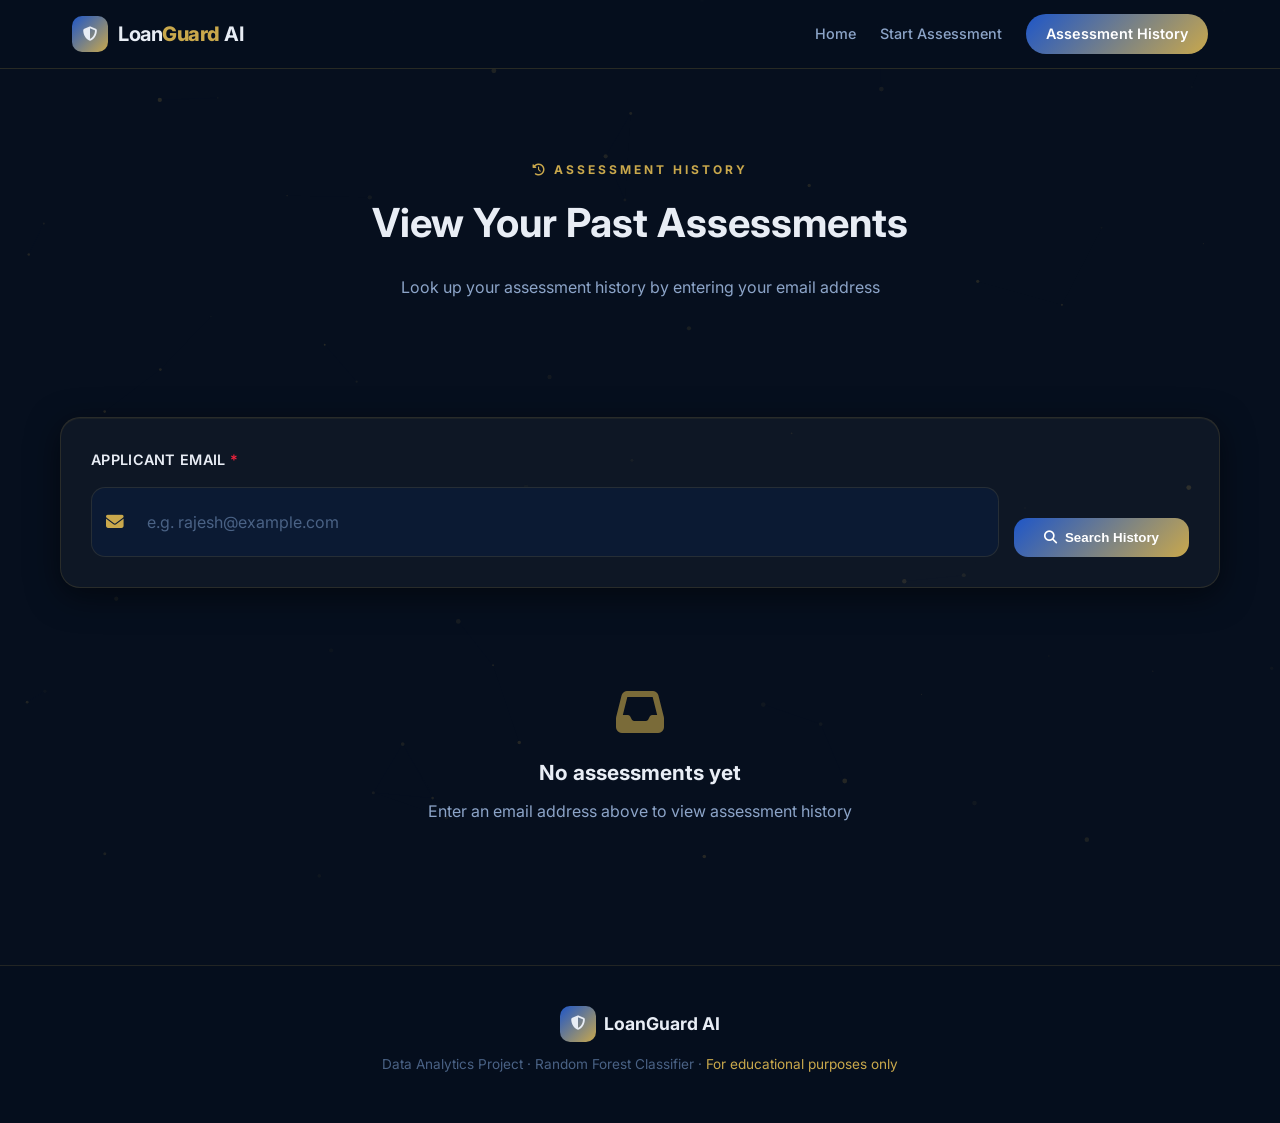
<file: templates/assessment_history.html>
<!DOCTYPE html>
<html lang="en">
<head>
  <meta charset="UTF-8" />
  <meta name="viewport" content="width=device-width, initial-scale=1.0" />
  <title>Assessment History — LoanGuard AI</title>

  <!-- Font Awesome: icons -->
  <link rel="stylesheet" href="https://cdnjs.cloudflare.com/ajax/libs/font-awesome/6.5.0/css/all.min.css"/>

  <!-- Google Fonts -->
  <link href="https://fonts.googleapis.com/css2?family=Inter:wght@300;400;500;600;700;800&family=JetBrains+Mono:wght@400;600&display=swap" rel="stylesheet"/>

  <link rel="stylesheet" href="/static/css/style.css" />
  <style>
    /* ── ASSESSMENT HISTORY SPECIFIC STYLES ──────────────────────────────── */
    .history-hero {
      margin-top: 100px;
      padding: 60px 20px;
      text-align: center;
    }

    .history-hero h1 {
      font-size: 2.5rem;
      margin-bottom: 20px;
      font-weight: 700;
    }

    .history-container {
      max-width: 1200px;
      margin: 0 auto;
    }

    .search-card {
      background: var(--bg-card);
      border: 1px solid var(--border);
      border-radius: var(--radius-lg);
      padding: 30px;
      margin-bottom: 40px;
      box-shadow: var(--shadow-card);
    }

    .search-form {
      display: flex;
      gap: 15px;
      flex-wrap: wrap;
      align-items: flex-end;
    }

    .search-form .form-group {
      flex: 1;
      min-width: 250px;
      margin: 0;
    }

    .search-form label {
      display: block;
      font-size: 0.9rem;
      font-weight: 600;
      margin-bottom: 10px;
      color: var(--text-primary);
    }

    .search-form .input-wrap {
      display: flex;
      align-items: center;
      background: var(--bg-surface);
      border: 1px solid var(--border);
      border-radius: var(--radius-md);
      padding: 12px 15px;
      transition: all 0.3s ease;
    }

    .search-form .input-wrap:focus-within {
      border-color: var(--accent-2);
      box-shadow: 0 0 0 3px rgba(201, 168, 76, 0.1);
    }

    .search-form input {
      flex: 1;
      background: none;
      border: none;
      color: var(--text-primary);
      font-family: var(--font-main);
      font-size: 1rem;
      outline: none;
    }

    .search-form input::placeholder {
      color: var(--text-muted);
    }

    .input-icon {
      color: var(--accent-2);
      margin-right: 10px;
      font-size: 1.1rem;
    }

    .btn-search {
      padding: 12px 30px;
      background: var(--gradient-main);
      color: white;
      border: none;
      border-radius: var(--radius-md);
      font-weight: 600;
      cursor: pointer;
      transition: all 0.3s ease;
      white-space: nowrap;
      display: flex;
      align-items: center;
      gap: 8px;
    }

    .btn-search:hover {
      transform: translateY(-2px);
      box-shadow: 0 12px 24px rgba(30, 86, 200, 0.3);
    }

    .btn-search:active {
      transform: translateY(0);
    }

    .btn-search:disabled {
      opacity: 0.6;
      cursor: not-allowed;
    }

    /* ── RESULTS SECTION ───────────────────────────────────────────────── */
    .results-area {
      min-height: 200px;
    }

    .no-data-message {
      text-align: center;
      padding: 60px 20px;
      color: var(--text-secondary);
    }

    .no-data-message i {
      font-size: 3rem;
      color: var(--accent-2);
      margin-bottom: 20px;
      display: block;
      opacity: 0.6;
    }

    .no-data-message h3 {
      font-size: 1.3rem;
      margin-bottom: 10px;
      color: var(--text-primary);
    }

    .error-message {
      background: rgba(239, 35, 60, 0.1);
      border: 1px solid var(--risk-high);
      border-radius: var(--radius-md);
      padding: 20px;
      margin-bottom: 20px;
      color: #ff6b7a;
      display: flex;
      align-items: center;
      gap: 15px;
    }

    .error-message i {
      font-size: 1.5rem;
      flex-shrink: 0;
    }

    /* ── ASSESSMENT TABLE ──────────────────────────────────────────────── */
    .history-stats {
      display: grid;
      grid-template-columns: repeat(auto-fit, minmax(150px, 1fr));
      gap: 15px;
      margin-bottom: 30px;
    }

    .stat-box {
      background: var(--bg-surface);
      border: 1px solid var(--border);
      border-radius: var(--radius-md);
      padding: 20px;
      text-align: center;
    }

    .stat-box .stat-value {
      font-size: 2rem;
      font-weight: 700;
      color: var(--accent-2);
      margin-bottom: 8px;
    }

    .stat-box .stat-label {
      font-size: 0.85rem;
      color: var(--text-secondary);
      text-transform: uppercase;
      letter-spacing: 0.5px;
    }

    .assessments-table {
      width: 100%;
      border-collapse: collapse;
      background: var(--bg-card);
      border: 1px solid var(--border);
      border-radius: var(--radius-lg);
      overflow: hidden;
      box-shadow: var(--shadow-card);
    }

    .assessments-table thead {
      background: var(--bg-surface);
      border-bottom: 1px solid var(--border);
    }

    .assessments-table th {
      padding: 18px 20px;
      text-align: left;
      font-weight: 600;
      color: var(--text-primary);
      font-size: 0.95rem;
      letter-spacing: 0.5px;
      text-transform: uppercase;
    }

    .assessments-table td {
      padding: 18px 20px;
      border-bottom: 1px solid rgba(201, 168, 76, 0.08);
      color: var(--text-primary);
    }

    .assessments-table tbody tr {
      transition: background 0.2s ease;
    }

    .assessments-table tbody tr:hover {
      background: var(--bg-card-hover);
    }

    .assessment-date {
      color: var(--text-secondary);
      font-size: 0.9rem;
      font-family: var(--font-mono);
    }

    .assessment-name {
      font-weight: 500;
    }

    .risk-badge {
      display: inline-block;
      padding: 6px 14px;
      border-radius: 20px;
      font-weight: 600;
      font-size: 0.8rem;
      text-transform: uppercase;
      letter-spacing: 0.5px;
    }

    .risk-badge.low {
      background: rgba(6, 214, 160, 0.15);
      color: var(--risk-low);
      border: 1px solid rgba(6, 214, 160, 0.3);
    }

    .risk-badge.moderate {
      background: rgba(251, 133, 0, 0.15);
      color: var(--risk-mod);
      border: 1px solid rgba(251, 133, 0, 0.3);
    }

    .risk-badge.high {
      background: rgba(239, 35, 60, 0.15);
      color: var(--risk-high);
      border: 1px solid rgba(239, 35, 60, 0.3);
    }

    .probability-cell {
      font-weight: 500;
      font-family: var(--font-mono);
      color: var(--accent-2);
    }

    .decision-cell {
      font-weight: 500;
    }

    .expand-btn {
      background: none;
      border: none;
      color: var(--accent-2);
      cursor: pointer;
      font-size: 1rem;
      padding: 6px 12px;
      border-radius: 6px;
      transition: all 0.2s ease;
    }

    .expand-btn:hover {
      background: rgba(201, 168, 76, 0.1);
      transform: scale(1.1);
    }

    /* ── EXPANDED DETAILS ──────────────────────────────────────────────── */
    .details-row {
      display: none;
    }

    .details-row.open {
      display: table-row;
    }

    .details-content {
      background: rgba(30, 86, 200, 0.05);
      padding: 30px;
      border-radius: var(--radius-md);
      border: 1px solid rgba(30, 86, 200, 0.1);
    }

    .details-grid {
      display: grid;
      grid-template-columns: repeat(auto-fit, minmax(200px, 1fr));
      gap: 20px;
    }

    .detail-item {
      display: flex;
      flex-direction: column;
      gap: 8px;
    }

    .detail-label {
      font-size: 0.85rem;
      color: var(--text-secondary);
      text-transform: uppercase;
      letter-spacing: 0.5px;
      font-weight: 600;
    }

    .detail-value {
      font-size: 1rem;
      color: var(--text-primary);
      font-weight: 500;
    }

    .detail-value.highlight {
      color: var(--accent-2);
      font-family: var(--font-mono);
    }

    /* ── LOADING STATE ─────────────────────────────────────────────────── */
    .loading-spinner {
      display: inline-block;
      width: 20px;
      height: 20px;
      border: 3px solid rgba(201, 168, 76, 0.2);
      border-top-color: var(--accent-2);
      border-radius: 50%;
      animation: spin 0.8s linear infinite;
    }

    @keyframes spin {
      to { transform: rotate(360deg); }
    }

    /* ── RESPONSIVE ────────────────────────────────────────────────────── */
    @media (max-width: 768px) {
      .history-hero h1 {
        font-size: 1.8rem;
      }

      .search-form {
        flex-direction: column;
      }

      .search-form .form-group {
        min-width: 100%;
      }

      .btn-search {
        width: 100%;
        justify-content: center;
      }

      .assessments-table {
        font-size: 0.9rem;
      }

      .assessments-table th,
      .assessments-table td {
        padding: 12px 10px;
      }

      .details-grid {
        grid-template-columns: 1fr;
      }
    }
  </style>
</head>
<body>

<canvas id="particles-canvas"></canvas>

<!-- ═══════════════════════════════════════════════════════════════════════ -->
<!-- HEADER / NAV                                                           -->
<!-- ═══════════════════════════════════════════════════════════════════════ -->
<header class="site-header">
  <div class="header-inner">
    <div class="logo">
      <span class="logo-icon"><i class="fas fa-shield-halved"></i></span>
      <span class="logo-text">Loan<span class="accent">Guard</span> AI</span>
    </div>
    <nav class="header-nav">
      <a href="/" class="nav-link">Home</a>
      <a href="/#assess" class="nav-link">Start Assessment</a>
      <a href="/assessment-history-page" class="nav-link nav-cta">Assessment History</a>
    </nav>
  </div>
</header>

<!-- ═══════════════════════════════════════════════════════════════════════ -->
<!-- HISTORY PAGE HERO                                                      -->
<!-- ═══════════════════════════════════════════════════════════════════════ -->
<section class="history-hero">
  <div class="history-container">
    <div class="section-header">
      <div class="section-label"><i class="fas fa-history"></i> ASSESSMENT HISTORY</div>
      <h1>View Your Past Assessments</h1>
      <p class="section-subtitle">Look up your assessment history by entering your email address</p>
    </div>
  </div>
</section>

<!-- ═══════════════════════════════════════════════════════════════════════ -->
<!-- SEARCH FORM                                                            -->
<!-- ═══════════════════════════════════════════════════════════════════════ -->
<section class="history-container" style="padding: 0 20px; margin-bottom: 60px;">
  <div class="search-card">
    <form id="history-search-form" onsubmit="searchHistory(event)">
      <div class="search-form">
        <div class="form-group">
          <label for="search-email">Applicant Email <span style="color: var(--risk-high);">*</span></label>
          <div class="input-wrap">
            <i class="fas fa-envelope input-icon"></i>
            <input
              type="email"
              id="search-email"
              placeholder="e.g. rajesh@example.com"
              required
            />
          </div>
        </div>
        <button type="submit" class="btn-search" id="search-btn">
          <i class="fas fa-search"></i>
          <span>Search History</span>
        </button>
      </div>
    </form>
  </div>

  <!-- ═══════════════════════════════════════════════════════════════════════ -->
  <!-- RESULTS AREA                                                           -->
  <!-- ═══════════════════════════════════════════════════════════════════════ -->
  <div class="results-area" id="results-area">
    <div class="no-data-message">
      <i class="fas fa-inbox"></i>
      <h3>No assessments yet</h3>
      <p>Enter an email address above to view assessment history</p>
    </div>
  </div>
</section>

<!-- ═══════════════════════════════════════════════════════════════════════ -->
<!-- FOOTER                                                                 -->
<!-- ═══════════════════════════════════════════════════════════════════════ -->
<footer class="site-footer-bottom" style="margin-top: 80px;">
  <div class="footer-inner">
    <div class="footer-brand">
      <span class="logo-icon"><i class="fas fa-shield-halved"></i></span>
      <span>LoanGuard AI</span>
    </div>
    <p class="footer-note">
      Data Analytics Project · Random Forest Classifier ·
      <span class="accent">For educational purposes only</span>
    </p>
  </div>
</footer>

<script src="/static/js/main.js"></script>
<script>
  // ─────────────────────────────────────────────────────────────────────────
  // ASSESSMENT HISTORY PAGE LOGIC
  // ─────────────────────────────────────────────────────────────────────────

  async function searchHistory(event) {
    event.preventDefault();

    const email = document.getElementById('search-email').value.trim();
    const searchBtn = document.getElementById('search-btn');
    const resultsArea = document.getElementById('results-area');

    if (!email) {
      showError('Please enter an email address');
      return;
    }

    // Show loading state
    searchBtn.disabled = true;
    searchBtn.innerHTML = '<div class="loading-spinner"></div><span>Searching...</span>';

    try {
      const response = await fetch(`/assessment-history/${encodeURIComponent(email)}`);
      const data = await response.json();

      if (!response.ok) {
        throw new Error(data.error || 'Failed to fetch history');
      }

      if (data.assessments && data.assessments.length > 0) {
        renderAssessmentTable(data);
      } else {
        resultsArea.innerHTML = `
          <div class="no-data-message">
            <i class="fas fa-search"></i>
            <h3>No assessments found</h3>
            <p>No assessment history found for <strong>${escapeHtml(email)}</strong></p>
            <p style="font-size: 0.9rem; margin-top: 15px;">
              <a href="/" style="color: var(--accent-2); text-decoration: none;">
                → Start a new assessment
              </a>
            </p>
          </div>
        `;
      }
    } catch (error) {
      showError(error.message || 'Failed to fetch assessment history');
    } finally {
      searchBtn.disabled = false;
      searchBtn.innerHTML = '<i class="fas fa-search"></i><span>Search History</span>';
    }
  }

  function renderAssessmentTable(data) {
    const resultsArea = document.getElementById('results-area');
    const assessments = data.assessments;

    // Count by risk level
    const riskCounts = { LOW: 0, MODERATE: 0, HIGH: 0 };
    assessments.forEach(a => {
      const level = a.prediction.risk_level;
      if (riskCounts.hasOwnProperty(level)) {
        riskCounts[level]++;
      }
    });

    // Build stats section
    const statsHtml = `
      <div class="history-stats">
        <div class="stat-box">
          <div class="stat-value">${assessments.length}</div>
          <div class="stat-label">Total Assessments</div>
        </div>
        <div class="stat-box">
          <div class="stat-value" style="color: var(--risk-low);">${riskCounts.LOW}</div>
          <div class="stat-label">Low Risk</div>
        </div>
        <div class="stat-box">
          <div class="stat-value" style="color: var(--risk-mod);">${riskCounts.MODERATE}</div>
          <div class="stat-label">Moderate</div>
        </div>
        <div class="stat-box">
          <div class="stat-value" style="color: var(--risk-high);">${riskCounts.HIGH}</div>
          <div class="stat-label">High Risk</div>
        </div>
      </div>
    `;

    // Build table rows
    let tableHtml = `
      <table class="assessments-table">
        <thead>
          <tr>
            <th style="width: 160px;">Assessment Date</th>
            <th style="width: 150px;">Name</th>
            <th style="width: 120px;">Risk Level</th>
            <th style="width: 140px;">Decision</th>
            <th style="width: 130px;">Default Risk</th>
            <th style="width: 80px;">Loan ($)</th>
            <th style="width: 60px;"></th>
          </tr>
        </thead>
        <tbody>
    `;

    assessments.forEach((assessment, idx) => {
      const timestamp = new Date(assessment.timestamp);
      const dateStr = timestamp.toLocaleDateString('en-US', {
        year: 'numeric',
        month: 'short',
        day: 'numeric'
      });
      const timeStr = timestamp.toLocaleTimeString('en-US', {
        hour: '2-digit',
        minute: '2-digit'
      });

      const name = assessment.applicant_name || 'Unknown';
      const riskLevel = assessment.prediction.risk_level;
      const decision = assessment.prediction.decision;
      const defaultProb = assessment.prediction.default_probability.toFixed(1);
      const loanAmount = (assessment.form_data.loan_amount || 0).toLocaleString('en-US', {
        style: 'currency',
        currency: 'USD',
        minimumFractionDigits: 0,
        maximumFractionDigits: 0
      });

      const riskBadgeClass = riskLevel.toLowerCase();

      tableHtml += `
        <tr>
          <td>
            <div class="assessment-date">
              <div>${dateStr}</div>
              <div style="font-size: 0.8rem; color: var(--text-muted);">${timeStr}</div>
            </div>
          </td>
          <td><span class="assessment-name">${escapeHtml(name)}</span></td>
          <td><span class="risk-badge ${riskBadgeClass}">${riskLevel}</span></td>
          <td><span class="decision-cell">${escapeHtml(decision)}</span></td>
          <td><span class="probability-cell">${defaultProb}%</span></td>
          <td>${loanAmount}</td>
          <td><button class="expand-btn" onclick="toggleDetails(${idx})" title="View Details">
            <i class="fas fa-chevron-down"></i>
          </button></td>
        </tr>
        <tr class="details-row" id="details-${idx}">
          <td colspan="7">
            <div class="details-content">
              <div class="details-grid">
                <div class="detail-item">
                  <div class="detail-label">Annual Income</div>
                  <div class="detail-value highlight">
                    $${(assessment.form_data.annual_income || 0).toLocaleString('en-US')}
                  </div>
                </div>
                <div class="detail-item">
                  <div class="detail-label">Credit Score</div>
                  <div class="detail-value highlight">
                    ${assessment.form_data.credit_score || 'N/A'}
                  </div>
                </div>
                <div class="detail-item">
                  <div class="detail-label">DTI Ratio</div>
                  <div class="detail-value highlight">
                    ${assessment.form_data.dti_ratio ? assessment.form_data.dti_ratio.toFixed(1) + '%' : 'N/A'}
                  </div>
                </div>
                <div class="detail-item">
                  <div class="detail-label">Employment Length</div>
                  <div class="detail-value highlight">
                    ${assessment.form_data.employment_length ? assessment.form_data.employment_length.toFixed(1) + ' yrs' : 'N/A'}
                  </div>
                </div>
                <div class="detail-item">
                  <div class="detail-label">Delinquencies</div>
                  <div class="detail-value highlight">
                    ${assessment.form_data.num_delinquencies || 0}
                  </div>
                </div>
                <div class="detail-item">
                  <div class="detail-label">Credit History</div>
                  <div class="detail-value highlight">
                    ${assessment.form_data.credit_history_years ? assessment.form_data.credit_history_years.toFixed(1) + ' yrs' : 'N/A'}
                  </div>
                </div>
                <div class="detail-item">
                  <div class="detail-label">Safe Probability</div>
                  <div class="detail-value" style="color: var(--risk-low);">
                    ${assessment.prediction.safe_probability.toFixed(1)}%
                  </div>
                </div>
                <div class="detail-item">
                  <div class="detail-label">AI Confidence</div>
                  <div class="detail-value">
                    ${assessment.prediction.confidence || 'N/A'}%
                  </div>
                </div>
              </div>
            </div>
          </td>
        </tr>
      `;
    });

    tableHtml += `
      </tbody>
      </table>
    `;

    resultsArea.innerHTML = statsHtml + tableHtml;
  }

  function toggleDetails(idx) {
    const detailsRow = document.getElementById(`details-${idx}`);
    const btn = event.target.closest('.expand-btn');

    detailsRow.classList.toggle('open');
    btn.innerHTML = detailsRow.classList.contains('open')
      ? '<i class="fas fa-chevron-up"></i>'
      : '<i class="fas fa-chevron-down"></i>';
  }

  function showError(message) {
    const resultsArea = document.getElementById('results-area');
    resultsArea.innerHTML = `
      <div class="error-message">
        <i class="fas fa-exclamation-circle"></i>
        <span>${escapeHtml(message)}</span>
      </div>
    `;
  }

  function escapeHtml(text) {
    const map = {
      '&': '&amp;',
      '<': '&lt;',
      '>': '&gt;',
      '"': '&quot;',
      "'": '&#039;'
    };
    return text.replace(/[&<>"']/g, m => map[m]);
  }
</script>

</body>
</html>
</file>
<file: static/css/style.css>
/* ============================================================
   LOANGU ARD AI — Main Stylesheet
   Bank theme: Deep Navy + Gold prestige design
   ============================================================ */

/* ── CSS VARIABLES (Design Tokens) ──────────────────────────────────────── */
:root {
  --bg-base:       #060f1e;        /* Deep royal navy — clearly blue, not black */
  --bg-surface:    #0b1a33;
  --bg-card:       rgba(255, 255, 255, 0.035);
  --bg-card-hover: rgba(255, 255, 255, 0.06);
  --border:        rgba(201, 168, 76, 0.14);   /* Subtle gold border */
  --border-focus:  rgba(201, 168, 76, 0.55);   /* Gold focus ring */

  --text-primary:  #e8edf5;
  --text-secondary:#8ca4c8;
  --text-muted:    #4a6285;

  --accent:        #1e56c8;        /* Royal blue */
  --accent-2:      #c9a84c;        /* Bank gold */
  --accent-cyan:   #c9a84c;        /* Gold used for highlights/labels */

  --risk-low:      #06d6a0;
  --risk-mod:      #fb8500;
  --risk-high:     #ef233c;

  /* Navy → Gold: the signature bank gradient */
  --gradient-main: linear-gradient(135deg, #1e56c8 0%, #c9a84c 100%);
  --gradient-low:  linear-gradient(135deg, #06d6a0, #00b4d8);
  --gradient-mod:  linear-gradient(135deg, #fb8500, #ffd60a);
  --gradient-high: linear-gradient(135deg, #ef233c, #c9184a);

  --radius-sm:  8px;
  --radius-md:  14px;
  --radius-lg:  20px;
  --radius-xl:  28px;

  --shadow-card: 0 8px 32px rgba(0,0,0,0.5), 0 1px 0 rgba(201,168,76,0.07) inset;
  --shadow-glow: 0 0 40px rgba(30, 86, 200, 0.2);

  --font-main: 'Inter', system-ui, sans-serif;
  --font-mono: 'JetBrains Mono', monospace;
}

/* ── RESET & BASE ────────────────────────────────────────────────────────── */
*, *::before, *::after { box-sizing: border-box; margin: 0; padding: 0; }

html { scroll-behavior: smooth; }

body {
  font-family: var(--font-main);
  background: var(--bg-base);
  color: var(--text-primary);
  line-height: 1.6;
  overflow-x: hidden;
  min-height: 100vh;
}

/* ── PARTICLE CANVAS ─────────────────────────────────────────────────────── */
#particles-canvas {
  position: fixed;
  inset: 0;
  z-index: 0;
  pointer-events: none;
  opacity: 0.35;
}

/* Everything above the canvas */
header, section, footer { position: relative; z-index: 1; }

/* ── SCROLLBAR ───────────────────────────────────────────────────────────── */
::-webkit-scrollbar { width: 6px; }
::-webkit-scrollbar-track { background: var(--bg-base); }
::-webkit-scrollbar-thumb { background: #1a3560; border-radius: 3px; }
::-webkit-scrollbar-thumb:hover { background: var(--accent-2); }

/* ── TYPOGRAPHY UTILITIES ────────────────────────────────────────────────── */
.gradient-text {
  background: var(--gradient-main);
  -webkit-background-clip: text;
  -webkit-text-fill-color: transparent;
  background-clip: text;
}
.accent { color: var(--accent-2); }

/* ═══════════════════════════════════════════════════════════════════════════
   HEADER
═══════════════════════════════════════════════════════════════════════════ */
.site-header {
  position: fixed;
  top: 0; left: 0; right: 0;
  z-index: 100;
  background: rgba(6, 15, 30, 0.88);
  backdrop-filter: blur(20px);
  -webkit-backdrop-filter: blur(20px);
  border-bottom: 1px solid rgba(201, 168, 76, 0.18);
}

.header-inner {
  max-width: 1200px;
  margin: 0 auto;
  padding: 0 2rem;
  height: 68px;
  display: flex;
  align-items: center;
  justify-content: space-between;
}

.logo {
  display: flex;
  align-items: center;
  gap: 10px;
  font-size: 1.25rem;
  font-weight: 700;
  letter-spacing: -0.5px;
}

.logo-icon {
  width: 36px; height: 36px;
  background: var(--gradient-main);
  border-radius: 10px;
  display: flex;
  align-items: center;
  justify-content: center;
  font-size: 0.9rem;
}

.logo-text .accent { font-weight: 800; }

.header-nav { display: flex; align-items: center; gap: 1.5rem; }

.nav-link {
  color: var(--text-secondary);
  text-decoration: none;
  font-size: 0.9rem;
  font-weight: 500;
  transition: color 0.2s;
}
.nav-link:hover { color: var(--text-primary); }

.nav-cta {
  background: var(--gradient-main);
  color: #fff !important;
  padding: 8px 20px;
  border-radius: 50px;
  font-weight: 600;
  transition: opacity 0.2s, transform 0.2s;
}
.nav-cta:hover { opacity: 0.9; transform: translateY(-1px); }

/* ── CURRENCY SELECTOR ───────────────────────────────────────────────────── */
.currency-selector {
  display: flex;
  align-items: center;
  gap: 8px;
  padding: 6px 12px;
  background: rgba(201, 168, 76, 0.08);
  border: 1px solid rgba(201, 168, 76, 0.25);
  border-radius: 8px;
  transition: all 0.2s ease;
}

.currency-selector:hover {
  background: rgba(201, 168, 76, 0.14);
  border-color: rgba(201, 168, 76, 0.4);
}

.currency-selector i {
  color: var(--accent-2);
  font-size: 0.85rem;
}

#currency-select {
  background: transparent;
  border: none;
  color: var(--text-primary);
  font-size: 0.9rem;
  font-weight: 500;
  cursor: pointer;
  padding: 0;
  outline: none;
  font-family: var(--font-main);
  transition: color 0.2s;
}

#currency-select:hover {
  color: var(--accent-2);
}

#currency-select option {
  background: var(--bg-surface);
  color: var(--text-primary);
  padding: 8px;
}

/* ═══════════════════════════════════════════════════════════════════════════
   HERO
═══════════════════════════════════════════════════════════════════════════ */
.hero {
  min-height: 100vh;
  padding: 8rem 2rem 5rem;
  max-width: 1200px;
  margin: 0 auto;
  display: flex;
  align-items: center;
  justify-content: space-between;
  gap: 4rem;
}

.hero-content { flex: 1; max-width: 600px; }

.hero-badge {
  display: inline-flex;
  align-items: center;
  gap: 8px;
  background: rgba(201, 168, 76, 0.1);
  border: 1px solid rgba(201, 168, 76, 0.3);
  color: var(--accent-2);
  padding: 6px 16px;
  border-radius: 50px;
  font-size: 0.8rem;
  font-weight: 600;
  letter-spacing: 0.5px;
  margin-bottom: 1.5rem;
  animation: fadeInDown 0.6s ease both;
}

.hero-title {
  font-size: clamp(3rem, 6vw, 5rem);
  font-weight: 800;
  line-height: 1.1;
  letter-spacing: -2px;
  margin-bottom: 1.5rem;
  animation: fadeInUp 0.7s ease 0.1s both;
}

.hero-subtitle {
  font-size: 1.1rem;
  color: var(--text-secondary);
  max-width: 520px;
  line-height: 1.8;
  margin-bottom: 2.5rem;
  animation: fadeInUp 0.7s ease 0.2s both;
}

.hero-stats {
  display: flex;
  gap: 1.5rem;
  margin-bottom: 2.5rem;
  animation: fadeInUp 0.7s ease 0.3s both;
}

.stat-card {
  text-align: center;
  padding: 16px 20px;
  background: var(--bg-card);
  border: 1px solid var(--border);
  border-radius: var(--radius-md);
  backdrop-filter: blur(10px);
  min-width: 80px;
}

.stat-num {
  font-size: 1.5rem;
  font-weight: 800;
  background: var(--gradient-main);
  -webkit-background-clip: text;
  -webkit-text-fill-color: transparent;
  background-clip: text;
  font-family: var(--font-mono);
}

.stat-label {
  font-size: 0.7rem;
  color: var(--text-muted);
  font-weight: 600;
  letter-spacing: 0.5px;
  text-transform: uppercase;
  margin-top: 4px;
}

.hero-cta {
  animation: fadeInUp 0.7s ease 0.4s both;
}

/* Floating risk orbs in hero */
.hero-visual {
  flex: 0 0 300px;
  position: relative;
  height: 300px;
  display: none;
}

@media (min-width: 900px) { .hero-visual { display: block; } }

.risk-orb {
  position: absolute;
  width: 100px; height: 100px;
  border-radius: 50%;
  display: flex;
  align-items: center;
  justify-content: center;
  font-weight: 800;
  font-size: 0.8rem;
  letter-spacing: 2px;
  box-shadow: 0 0 60px currentColor;
  animation: float 4s ease-in-out infinite;
}

.risk-orb-low  { background: var(--gradient-low);  top: 20px;  right: 20px;  animation-delay: 0s; }
.risk-orb-mod  { background: var(--gradient-mod);  top: 120px; right: 140px; animation-delay: 1.3s; }
.risk-orb-high { background: var(--gradient-high); top: 180px; right: 30px;  animation-delay: 0.7s; }

@keyframes float {
  0%, 100% { transform: translateY(0px); }
  50%       { transform: translateY(-18px); }
}

/* ── CTA BUTTON ──────────────────────────────────────────────────────────── */
.btn-primary {
  display: inline-flex;
  align-items: center;
  gap: 10px;
  background: var(--gradient-main);
  color: #fff;
  text-decoration: none;
  padding: 14px 28px;
  border-radius: 50px;
  font-weight: 700;
  font-size: 1rem;
  border: none;
  cursor: pointer;
  transition: transform 0.2s, box-shadow 0.2s;
  box-shadow: 0 8px 30px rgba(30, 86, 200, 0.35);
}
.btn-primary:hover {
  transform: translateY(-2px);
  box-shadow: 0 12px 40px rgba(201, 168, 76, 0.3);
}

/* ═══════════════════════════════════════════════════════════════════════════
   SECTIONS — SHARED
═══════════════════════════════════════════════════════════════════════════ */
.section-container {
  max-width: 1200px;
  margin: 0 auto;
  padding: 6rem 2rem;
}

.section-header {
  text-align: center;
  margin-bottom: 3.5rem;
}

.section-label {
  font-size: 0.75rem;
  font-weight: 700;
  letter-spacing: 3px;
  text-transform: uppercase;
  color: var(--accent-2);
  margin-bottom: 0.75rem;
}

.section-title {
  font-size: clamp(2rem, 4vw, 3rem);
  font-weight: 800;
  letter-spacing: -1.5px;
  margin-bottom: 0.75rem;
}

.section-subtitle {
  color: var(--text-secondary);
  font-size: 1rem;
  max-width: 600px;
  margin: 0 auto;
}

/* ═══════════════════════════════════════════════════════════════════════════
   HOW IT WORKS
═══════════════════════════════════════════════════════════════════════════ */
.how-it-works {
  background: linear-gradient(180deg, transparent, rgba(11,26,51,0.85), transparent);
}

.steps-grid {
  display: grid;
  grid-template-columns: repeat(auto-fit, minmax(220px, 1fr));
  gap: 1.5rem;
  margin-bottom: 3rem;
}

.step-card {
  background: var(--bg-card);
  border: 1px solid var(--border);
  border-radius: var(--radius-lg);
  padding: 2rem 1.5rem;
  position: relative;
  transition: transform 0.3s, border-color 0.3s, background 0.3s;
  backdrop-filter: blur(10px);
}
.step-card:hover {
  transform: translateY(-4px);
  border-color: rgba(201, 168, 76, 0.35);
  background: var(--bg-card-hover);
}

.step-num {
  font-size: 3rem;
  font-weight: 900;
  color: rgba(201, 168, 76, 0.12);
  font-family: var(--font-mono);
  line-height: 1;
  margin-bottom: 0.5rem;
}

.step-icon {
  font-size: 1.5rem;
  color: var(--accent-2);
  margin-bottom: 1rem;
}

.step-card h3 {
  font-size: 1rem;
  font-weight: 700;
  margin-bottom: 0.5rem;
}

.step-card p { font-size: 0.875rem; color: var(--text-secondary); line-height: 1.7; }

/* Tier explainer */
.tier-explainer {
  display: grid;
  grid-template-columns: repeat(auto-fit, minmax(280px, 1fr));
  gap: 1.5rem;
}

.tier-card {
  border-radius: var(--radius-lg);
  padding: 2rem;
  border: 1px solid;
  position: relative;
  overflow: hidden;
  backdrop-filter: blur(10px);
}
.tier-card::before {
  content: '';
  position: absolute;
  inset: 0;
  opacity: 0.06;
}
.tier-low  { border-color: rgba(6,214,160,0.3);  }
.tier-low::before  { background: var(--risk-low); }
.tier-mod  { border-color: rgba(251,133,0,0.3);   }
.tier-mod::before  { background: var(--risk-mod); }
.tier-high { border-color: rgba(239,35,60,0.3);   }
.tier-high::before { background: var(--risk-high); }

.tier-icon { font-size: 1.5rem; margin-bottom: 1rem; }
.tier-low  .tier-icon { color: var(--risk-low); }
.tier-mod  .tier-icon { color: var(--risk-mod); }
.tier-high .tier-icon { color: var(--risk-high); }

.tier-badge {
  font-size: 0.7rem;
  font-weight: 700;
  letter-spacing: 2px;
  text-transform: uppercase;
  margin-bottom: 0.5rem;
}
.tier-low  .tier-badge { color: var(--risk-low); }
.tier-mod  .tier-badge { color: var(--risk-mod); }
.tier-high .tier-badge { color: var(--risk-high); }

.tier-card h4 { font-size: 1.1rem; font-weight: 700; margin-bottom: 0.5rem; }
.tier-card p  { font-size: 0.85rem; color: var(--text-secondary); line-height: 1.6; }

/* ═══════════════════════════════════════════════════════════════════════════
   ASSESSMENT FORM
═══════════════════════════════════════════════════════════════════════════ */
.assessment-section {
  background: linear-gradient(180deg, transparent, rgba(6,15,30,0.9));
}

/* Progress Steps */
.form-progress {
  display: flex;
  align-items: center;
  justify-content: center;
  gap: 0;
  margin-bottom: 3rem;
  max-width: 500px;
  margin-left: auto;
  margin-right: auto;
}

.progress-step {
  display: flex;
  flex-direction: column;
  align-items: center;
  gap: 6px;
  cursor: default;
}

.ps-circle {
  width: 40px; height: 40px;
  border-radius: 50%;
  background: var(--bg-card);
  border: 2px solid var(--border);
  display: flex;
  align-items: center;
  justify-content: center;
  font-weight: 700;
  font-size: 0.9rem;
  color: var(--text-muted);
  transition: all 0.3s;
}

.progress-step.active .ps-circle {
  background: var(--gradient-main);
  border-color: transparent;
  color: #fff;
  box-shadow: 0 0 20px rgba(201, 168, 76, 0.35);
}

.progress-step.done .ps-circle {
  background: var(--risk-low);
  border-color: transparent;
  color: #fff;
}

.progress-step span {
  font-size: 0.75rem;
  font-weight: 600;
  color: var(--text-muted);
  transition: color 0.3s;
}
.progress-step.active span { color: var(--accent-2); }

.progress-line {
  flex: 1;
  height: 2px;
  background: var(--border);
  max-width: 80px;
  margin-bottom: 22px;
  transition: background 0.3s;
}

/* Form Step visibility */
.form-step { display: none; }
.form-step.active { display: block; animation: fadeInUp 0.4s ease; }

/* Form Card */
.form-card {
  background: var(--bg-card);
  border: 1px solid var(--border);
  border-radius: var(--radius-xl);
  padding: 2.5rem;
  backdrop-filter: blur(20px);
  box-shadow: var(--shadow-card);
  max-width: 800px;
  margin: 0 auto;
}

.form-card-title {
  font-size: 1.2rem;
  font-weight: 700;
  margin-bottom: 2rem;
  display: flex;
  align-items: center;
  gap: 10px;
  color: var(--accent-2);
}

.optional-badge {
  font-size: 0.7rem;
  font-weight: 600;
  background: rgba(201, 168, 76, 0.15);
  color: var(--accent-2);
  padding: 2px 10px;
  border-radius: 50px;
  margin-left: 8px;
}

/* Form Grid */
.form-grid {
  display: grid;
  grid-template-columns: 1fr 1fr;
  gap: 1.5rem;
  margin-bottom: 2rem;
}

@media (max-width: 640px) { .form-grid { grid-template-columns: 1fr; } }

.form-group { display: flex; flex-direction: column; gap: 6px; }
.form-group.full-width { grid-column: 1 / -1; }

.form-group label {
  font-size: 0.8rem;
  font-weight: 600;
  color: var(--text-secondary);
  letter-spacing: 0.3px;
  text-transform: uppercase;
}

.required { color: var(--accent-2); }

.input-wrap {
  position: relative;
  display: flex;
  align-items: center;
}

.input-icon {
  position: absolute;
  left: 14px;
  color: var(--text-muted);
  font-size: 0.85rem;
  pointer-events: none;
  z-index: 1;
}

.input-wrap input,
.input-wrap select {
  width: 100%;
  padding: 12px 14px 12px 40px;
  background: rgba(255,255,255,0.03);
  border: 1px solid var(--border);
  border-radius: var(--radius-sm);
  color: var(--text-primary);
  font-family: var(--font-main);
  font-size: 0.95rem;
  transition: border-color 0.2s, background 0.2s, box-shadow 0.2s;
  appearance: none;
  -webkit-appearance: none;
}

.input-wrap input:focus,
.input-wrap select:focus {
  outline: none;
  border-color: var(--border-focus);
  background: rgba(201, 168, 76, 0.04);
  box-shadow: 0 0 0 3px rgba(201, 168, 76, 0.1);
}

.input-wrap input::placeholder { color: var(--text-muted); }

.select-wrap::after {
  content: '\f078';
  font-family: 'Font Awesome 6 Free';
  font-weight: 900;
  position: absolute;
  right: 14px;
  color: var(--text-muted);
  pointer-events: none;
  font-size: 0.75rem;
}

.field-hint {
  font-size: 0.75rem;
  color: var(--text-muted);
  line-height: 1.4;
}

/* New Customer Toggle Card */
.toggle-card {
  display: flex;
  align-items: center;
  justify-content: space-between;
  background: rgba(30, 86, 200, 0.08);
  border: 1px solid rgba(30, 86, 200, 0.22);
  border-radius: var(--radius-md);
  padding: 1.25rem 1.5rem;
  gap: 1rem;
  transition: background 0.3s;
}

.toggle-card.is-new {
  background: rgba(251,133,0,0.08);
  border-color: rgba(251,133,0,0.3);
}

.toggle-title {
  font-weight: 700;
  font-size: 0.95rem;
  display: flex;
  align-items: center;
  gap: 8px;
  margin-bottom: 4px;
  color: var(--accent-2);
}

.toggle-desc {
  font-size: 0.82rem;
  color: var(--text-secondary);
  line-height: 1.5;
}

/* Toggle Switch */
.toggle-switch {
  position: relative;
  flex-shrink: 0;
  width: 52px;
  height: 28px;
}
.toggle-switch input { opacity: 0; width: 0; height: 0; }
.toggle-slider {
  position: absolute;
  inset: 0;
  background: rgba(255,255,255,0.08);
  border-radius: 14px;
  cursor: pointer;
  transition: 0.3s;
  border: 1px solid var(--border);
}
.toggle-slider::before {
  content: '';
  position: absolute;
  width: 20px; height: 20px;
  left: 3px; top: 3px;
  background: var(--text-secondary);
  border-radius: 50%;
  transition: 0.3s;
}
.toggle-switch input:checked + .toggle-slider { background: var(--risk-mod); border-color: var(--risk-mod); }
.toggle-switch input:checked + .toggle-slider::before { transform: translateX(24px); background: #fff; }

/* New Customer Notice */
.new-customer-notice {
  display: flex;
  gap: 1rem;
  background: rgba(251,133,0,0.08);
  border: 1px solid rgba(251,133,0,0.3);
  border-radius: var(--radius-md);
  padding: 1.25rem;
  margin-bottom: 1.5rem;
  font-size: 0.85rem;
  color: var(--text-secondary);
  line-height: 1.6;
  animation: fadeInDown 0.3s ease;
}
.new-customer-notice i {
  color: var(--risk-mod);
  font-size: 1.2rem;
  flex-shrink: 0;
  margin-top: 2px;
}
.new-customer-notice strong { color: var(--risk-mod); }

/* Credit Score Indicator */
.credit-score-container { display: flex; flex-direction: column; gap: 10px; }

.cs-bar {
  height: 6px;
  background: linear-gradient(90deg, #ef233c 0%, #fb8500 30%, #ffd60a 50%, #06d6a0 70%, #4cc9f0 100%);
  border-radius: 3px;
  position: relative;
  margin: 10px 0 5px;
}
.cs-fill { display: none; }
.cs-marker {
  position: absolute;
  top: -6px;
  width: 18px; height: 18px;
  background: #fff;
  border-radius: 50%;
  border: 3px solid var(--accent-2);
  transform: translateX(-50%);
  transition: left 0.3s;
  box-shadow: 0 2px 8px rgba(0,0,0,0.4);
}
.cs-labels {
  display: flex;
  justify-content: space-between;
  font-size: 0.65rem;
  text-align: center;
  color: var(--text-muted);
  line-height: 1.3;
}

/* DTI Calculator Helper */
.helper-card {
  background: rgba(255,255,255,0.02);
  border: 1px solid rgba(255,255,255,0.05);
  border-radius: var(--radius-md);
  padding: 1.25rem;
}
.helper-title {
  font-size: 0.8rem;
  font-weight: 600;
  color: var(--text-muted);
  margin-bottom: 1rem;
  letter-spacing: 0.5px;
}
.dti-calc-grid {
  display: flex;
  gap: 0.75rem;
  flex-wrap: wrap;
  align-items: center;
}
.dti-calc-grid .input-wrap { flex: 1; min-width: 140px; }

.btn-calc {
  background: rgba(201, 168, 76, 0.12);
  border: 1px solid rgba(201, 168, 76, 0.3);
  color: var(--accent-2);
  padding: 12px 16px;
  border-radius: var(--radius-sm);
  font-weight: 600;
  font-size: 0.85rem;
  cursor: pointer;
  transition: background 0.2s;
  white-space: nowrap;
  display: flex; align-items: center; gap: 6px;
}
.btn-calc:hover { background: rgba(201, 168, 76, 0.2); }

/* Form Actions */
.form-actions {
  display: flex;
  justify-content: flex-end;
  gap: 1rem;
  padding-top: 1rem;
  border-top: 1px solid var(--border);
}

.btn-next, .btn-submit {
  display: flex;
  align-items: center;
  gap: 8px;
  padding: 13px 28px;
  border-radius: 50px;
  font-weight: 700;
  font-size: 0.95rem;
  cursor: pointer;
  transition: all 0.2s;
  border: none;
}

.btn-next {
  background: var(--gradient-main);
  color: #fff;
  box-shadow: 0 6px 20px rgba(30, 86, 200, 0.3);
}
.btn-next:hover { transform: translateY(-2px); box-shadow: 0 10px 28px rgba(201, 168, 76, 0.3); }

.btn-submit {
  background: var(--gradient-main);
  color: #fff;
  box-shadow: 0 6px 24px rgba(30, 86, 200, 0.3);
  font-size: 1rem;
  padding: 14px 32px;
}
.btn-submit:hover { transform: translateY(-2px); box-shadow: 0 10px 32px rgba(201, 168, 76, 0.35); }

.btn-back {
  display: flex;
  align-items: center;
  gap: 8px;
  padding: 13px 20px;
  border-radius: 50px;
  font-weight: 600;
  font-size: 0.9rem;
  cursor: pointer;
  background: transparent;
  border: 1px solid var(--border);
  color: var(--text-secondary);
  transition: all 0.2s;
}
.btn-back:hover { background: var(--bg-card); color: var(--text-primary); }

/* ═══════════════════════════════════════════════════════════════════════════
   RESULTS SECTION
═══════════════════════════════════════════════════════════════════════════ */
.results-section { animation: fadeInUp 0.6s ease; }

/* Top Row */
.results-top {
  display: grid;
  grid-template-columns: 1fr 1fr;
  gap: 1.5rem;
  margin-bottom: 1.5rem;
}
@media (max-width: 768px) { .results-top { grid-template-columns: 1fr; } }

/* Decision Card */
.decision-card {
  border-radius: var(--radius-xl);
  border: 1px solid var(--border);
  padding: 2.5rem;
  background: var(--bg-card);
  backdrop-filter: blur(20px);
  display: flex;
  flex-direction: column;
  align-items: center;
  text-align: center;
  gap: 1rem;
  box-shadow: var(--shadow-card);
  transition: border-color 0.5s;
}

.decision-icon {
  font-size: 3.5rem;
  line-height: 1;
}

.decision-label {
  font-size: 1.5rem;
  font-weight: 900;
  letter-spacing: 2px;
  text-transform: uppercase;
}

.decision-level {
  font-size: 0.75rem;
  font-weight: 700;
  letter-spacing: 3px;
  padding: 4px 16px;
  border-radius: 50px;
  border: 1px solid currentColor;
  opacity: 0.8;
}

.probability-display {
  display: flex;
  gap: 1.5rem;
  align-items: center;
  margin-top: 0.5rem;
}

.prob-item { text-align: center; }
.prob-value {
  font-size: 2rem;
  font-weight: 900;
  font-family: var(--font-mono);
}
.safe-color { color: var(--risk-low); }
.prob-label { font-size: 0.75rem; color: var(--text-muted); font-weight: 600; text-transform: uppercase; letter-spacing: 0.5px; }
.prob-divider { width: 1px; height: 40px; background: var(--border); }

.confidence-row {
  width: 100%;
  display: flex;
  align-items: center;
  gap: 10px;
  font-size: 0.8rem;
  color: var(--text-muted);
}
.confidence-bar {
  flex: 1;
  height: 6px;
  background: rgba(255,255,255,0.07);
  border-radius: 3px;
  overflow: hidden;
}
.confidence-fill {
  height: 100%;
  background: var(--gradient-main);
  border-radius: 3px;
  transition: width 1s ease;
}

.new-cust-badge {
  background: rgba(251,133,0,0.15);
  border: 1px solid rgba(251,133,0,0.3);
  color: var(--risk-mod);
  padding: 6px 16px;
  border-radius: 50px;
  font-size: 0.78rem;
  font-weight: 600;
}

/* Gauge Card */
.gauge-card {
  border-radius: var(--radius-xl);
  border: 1px solid var(--border);
  padding: 2.5rem;
  background: var(--bg-card);
  backdrop-filter: blur(20px);
  box-shadow: var(--shadow-card);
  display: flex;
  flex-direction: column;
  align-items: center;
}

.gauge-title {
  font-size: 1rem;
  font-weight: 700;
  margin-bottom: 1.5rem;
  color: var(--text-secondary);
}

.gauge-container {
  position: relative;
  width: 100%;
  max-width: 320px;
}

.gauge-label-center {
  position: absolute;
  bottom: 25px;
  left: 50%;
  transform: translateX(-50%);
  text-align: center;
}

.gauge-percent {
  font-size: 2rem;
  font-weight: 900;
  font-family: var(--font-mono);
}

.gauge-sublabel {
  font-size: 0.7rem;
  color: var(--text-muted);
  font-weight: 600;
  text-transform: uppercase;
  letter-spacing: 1px;
}

.gauge-legend {
  display: flex;
  gap: 1rem;
  margin-top: 1rem;
  flex-wrap: wrap;
  justify-content: center;
}
.gl-item {
  font-size: 0.7rem;
  font-weight: 700;
  padding: 3px 10px;
  border-radius: 50px;
}
.gl-low  { background: rgba(6,214,160,0.15);  color: var(--risk-low); }
.gl-mod  { background: rgba(251,133,0,0.15);   color: var(--risk-mod); }
.gl-high { background: rgba(239,35,60,0.15);   color: var(--risk-high); }

/* Description & Recommendation */
.desc-rec-row {
  display: grid;
  grid-template-columns: 1fr 1fr;
  gap: 1.5rem;
  margin-bottom: 1.5rem;
}
@media (max-width: 640px) { .desc-rec-row { grid-template-columns: 1fr; } }

.desc-card, .rec-card {
  background: var(--bg-card);
  border: 1px solid var(--border);
  border-radius: var(--radius-lg);
  padding: 1.75rem;
  backdrop-filter: blur(10px);
}

.dr-label {
  font-size: 0.78rem;
  font-weight: 700;
  letter-spacing: 1.5px;
  text-transform: uppercase;
  color: var(--accent-2);
  margin-bottom: 0.75rem;
  display: flex;
  align-items: center;
  gap: 8px;
}

.desc-card p, .rec-card p {
  font-size: 0.95rem;
  color: var(--text-secondary);
  line-height: 1.7;
}

/* Charts Row */
.charts-row {
  display: grid;
  grid-template-columns: 1fr 1fr;
  gap: 1.5rem;
  margin-bottom: 1.5rem;
}
@media (max-width: 768px) { .charts-row { grid-template-columns: 1fr; } }

.chart-card {
  background: var(--bg-card);
  border: 1px solid var(--border);
  border-radius: var(--radius-xl);
  padding: 2rem;
  backdrop-filter: blur(10px);
  box-shadow: var(--shadow-card);
}

.chart-title {
  font-size: 1rem;
  font-weight: 700;
  margin-bottom: 0.25rem;
  display: flex;
  align-items: center;
  gap: 8px;
}
.chart-subtitle {
  font-size: 0.8rem;
  color: var(--text-muted);
  margin-bottom: 1.5rem;
}
.chart-container {
  position: relative;
  height: 280px;
  display: flex;
  align-items: center;
  justify-content: center;
}

/* Factors Grid */
.factors-card {
  background: var(--bg-card);
  border: 1px solid var(--border);
  border-radius: var(--radius-xl);
  padding: 2rem;
  backdrop-filter: blur(10px);
  margin-bottom: 1.5rem;
}

.factors-title {
  font-size: 1.1rem;
  font-weight: 700;
  margin-bottom: 0.25rem;
  display: flex;
  align-items: center;
  gap: 8px;
}

.factors-subtitle {
  font-size: 0.82rem;
  color: var(--text-muted);
  margin-bottom: 1.5rem;
}

.factors-grid {
  display: grid;
  grid-template-columns: repeat(auto-fill, minmax(280px, 1fr));
  gap: 1rem;
}

.factor-item {
  background: rgba(255,255,255,0.025);
  border-radius: var(--radius-md);
  padding: 1.25rem;
  border-left: 3px solid;
  animation: fadeInUp 0.4s ease both;
}
.factor-item.positive { border-color: var(--risk-low); }
.factor-item.neutral  { border-color: var(--risk-mod); }
.factor-item.negative { border-color: var(--risk-high); }

.factor-header {
  display: flex;
  align-items: center;
  justify-content: space-between;
  margin-bottom: 0.5rem;
}

.factor-name { font-weight: 700; font-size: 0.9rem; }
.factor-value {
  font-family: var(--font-mono);
  font-size: 0.8rem;
  padding: 2px 10px;
  border-radius: 50px;
  font-weight: 600;
}
.factor-item.positive .factor-value { background: rgba(6,214,160,0.15);  color: var(--risk-low); }
.factor-item.neutral  .factor-value { background: rgba(251,133,0,0.15);   color: var(--risk-mod); }
.factor-item.negative .factor-value { background: rgba(239,35,60,0.15);   color: var(--risk-high); }

.factor-impact-icon { font-size: 0.75rem; margin-right: 4px; }
.factor-item.positive .factor-impact-icon::before { content: '↓ risk '; color: var(--risk-low); }
.factor-item.neutral  .factor-impact-icon::before { content: '→ risk '; color: var(--risk-mod); }
.factor-item.negative .factor-impact-icon::before { content: '↑ risk '; color: var(--risk-high); }

.factor-detail { font-size: 0.82rem; color: var(--text-secondary); line-height: 1.5; }

/* Reassess Button */
.reassess-row { display: flex; justify-content: center; margin-top: 1rem; }
.btn-reassess {
  display: flex;
  align-items: center;
  gap: 10px;
  background: transparent;
  border: 1px solid var(--border);
  color: var(--text-secondary);
  padding: 12px 28px;
  border-radius: 50px;
  font-size: 0.95rem;
  font-weight: 600;
  cursor: pointer;
  transition: all 0.2s;
}
.btn-reassess:hover {
  border-color: rgba(201, 168, 76, 0.4);
  color: var(--accent-2);
  background: rgba(201, 168, 76, 0.06);
}

/* ═══════════════════════════════════════════════════════════════════════════
   FOOTER
═══════════════════════════════════════════════════════════════════════════ */
.site-footer-bottom {
  border-top: 1px solid rgba(201, 168, 76, 0.15);
  background: rgba(6, 15, 30, 0.95);
  backdrop-filter: blur(10px);
}

.footer-inner {
  max-width: 1200px;
  margin: 0 auto;
  padding: 2.5rem 2rem;
  text-align: center;
}

.footer-brand {
  display: flex;
  align-items: center;
  justify-content: center;
  gap: 8px;
  font-size: 1.1rem;
  font-weight: 700;
  margin-bottom: 0.75rem;
}

.footer-note {
  font-size: 0.85rem;
  color: var(--text-muted);
  margin-bottom: 0.5rem;
}

.footer-sub {
  font-size: 0.75rem;
  color: var(--text-muted);
  opacity: 0.5;
  line-height: 1.6;
}

/* ═══════════════════════════════════════════════════════════════════════════
   ERROR STATES
═══════════════════════════════════════════════════════════════════════════ */
.input-wrap input.error,
.input-wrap select.error {
  border-color: var(--risk-high);
}

.error-msg {
  font-size: 0.75rem;
  color: var(--risk-high);
  margin-top: 2px;
}

/* ═══════════════════════════════════════════════════════════════════════════
   ANIMATIONS
═══════════════════════════════════════════════════════════════════════════ */
@keyframes fadeInUp {
  from { opacity: 0; transform: translateY(24px); }
  to   { opacity: 1; transform: translateY(0); }
}

@keyframes fadeInDown {
  from { opacity: 0; transform: translateY(-16px); }
  to   { opacity: 1; transform: translateY(0); }
}

@keyframes pulseGlow {
  0%, 100% { box-shadow: 0 0 20px rgba(201, 168, 76, 0.2); }
  50%       { box-shadow: 0 0 40px rgba(201, 168, 76, 0.5); }
}

.animate-pulse { animation: pulseGlow 2s ease-in-out infinite; }

/* Loading overlay on submit button */
.btn-submit.loading .btn-submit-text { display: none; }
.btn-submit.loading .btn-loader { display: flex !important; align-items: center; gap: 8px; }
</file>
